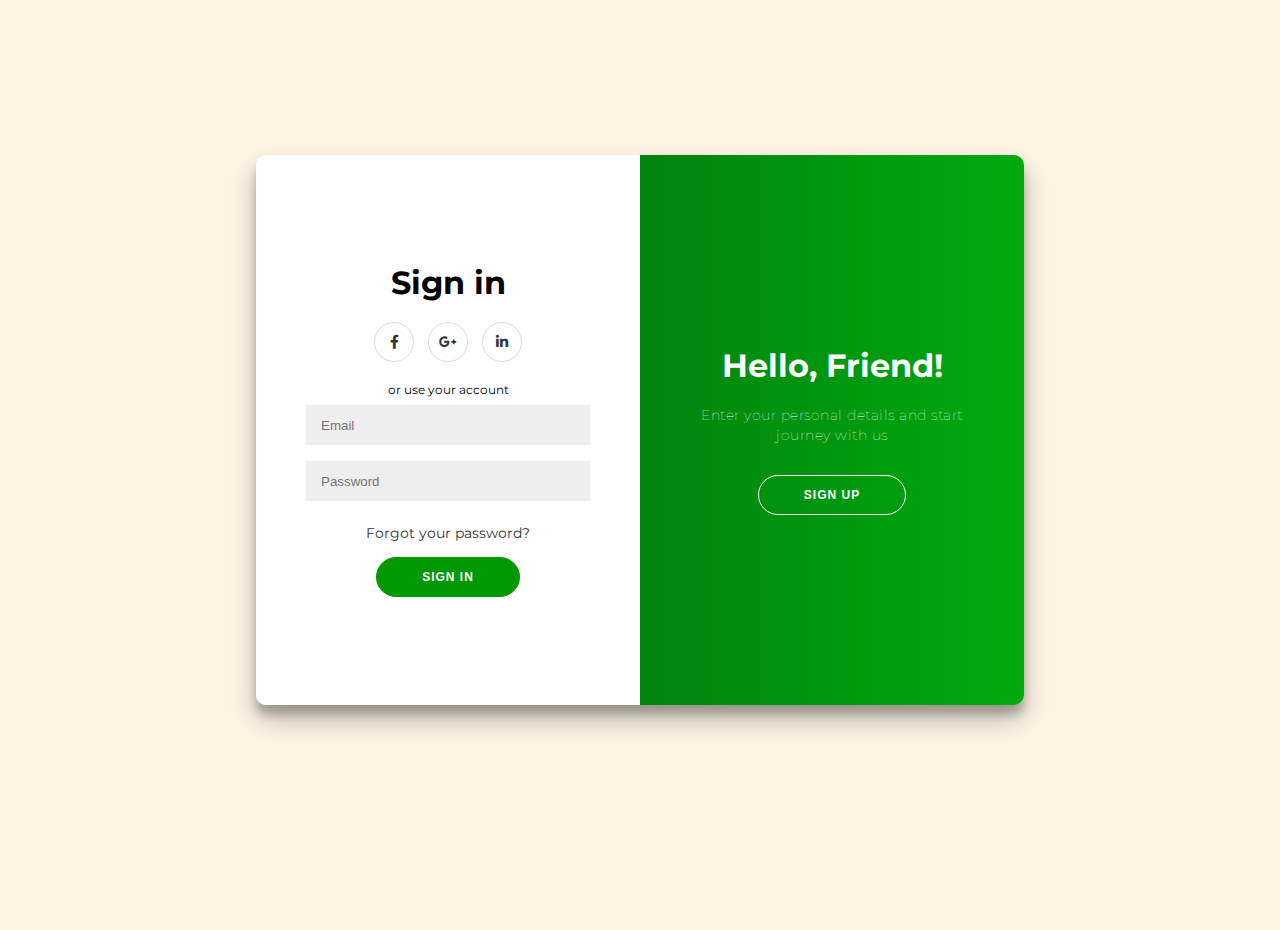
<file: Patient Login-Signup.html>
<!DOCTYPE html>
<html lang="en">

<head>
	<meta charset="UTF-8">
	<title>CareAllocator - Login or SignUp</title>
	<link rel='stylesheet' href='https://cdnjs.cloudflare.com/ajax/libs/font-awesome/5.14.0/css/all.min.css'>
	<link rel="stylesheet" href="./style.css">


</head>

<body>
	<!-- partial:index.partial.html -->
	<div class="container" id="container">
		<div class="form-container sign-up-container">
			<form action="connect.php" method="post">
				<h1>Create Account</h1>
				<div class="social-container">
					<a href="#" class="social"><i class="fab fa-facebook-f"></i></a>
					<a href="#" class="social"><i class="fab fa-google-plus-g"></i></a>
					<a href="#" class="social"><i class="fab fa-linkedin-in"></i></a>
				</div>
				<span>or use your email for registration</span>
				<div class="sign-up-text">
					<input type="text" placeholder="Name" name="name" />
					<input type="email" placeholder="Email" name="email" />
					<input type="password" placeholder="Password" name="password" />
					<input class="date" type="date" placeholder="Date of Birth" name="dateofbirth" />
					<!-- Add Date of Birth field -->
					<select class="gender" name="gender">
						<option value="male">Male</option>
						<option value="female">Female</option>
						<option value="other">Other</option>
					</select>

					<input type="tel" placeholder="Mobile Number" name="MobileNumber" />
					<!-- Add Mobile Number field -->
					<input type="text" placeholder="Address" name="Address" /> <!-- Add Address field -->
				</div>
				<button>Sign Up</button>
			</form>
		</div>

		<div class="form-container sign-in-container">
			<form action="#">
				<h1>Sign in</h1>
				<div class="social-container">
					<a href="#" class="social"><i class="fab fa-facebook-f"></i></a>
					<a href="#" class="social"><i class="fab fa-google-plus-g"></i></a>
					<a href="#" class="social"><i class="fab fa-linkedin-in"></i></a>
				</div>
				<span>or use your account</span>
				<div class="sign-in-text">
					<input type="email" placeholder="Email" />
					<input type="password" placeholder="Password" />
				</div>
				<a href="#">Forgot your password?</a>
				<button>Sign In</button>
			</form>
		</div>
		<div class="overlay-container">
			<div class="overlay">
				<div class="overlay-panel overlay-left">
					<h1>Welcome Back!</h1>
					<p>To keep connected with us please login with your personal info</p>
					<button class="ghost" id="signIn">Sign In</button>
				</div>
				<div class="overlay-panel overlay-right">
					<h1>Hello, Friend!</h1>
					<p>Enter your personal details and start journey with us</p>
					<button class="ghost" id="signUp">Sign Up</button>
				</div>
			</div>
		</div>
	</div>

	<!-- partial -->
	<script src="./Patient Login-Signup.js"></script>

</body>

</html>
</file>
<file: style.css>
@import url('https://fonts.googleapis.com/css?family=Montserrat:400,800');

* {
	box-sizing: border-box;
}

body {
	background: rgb(254, 245, 231);
	display: flex;
	justify-content: center;
	align-items: center;
	flex-direction: column;
	font-family: 'Montserrat', sans-serif;
	height: 100vh;
	margin: -20px 0 50px;
}

h1 {
	font-weight: bold;
	margin: 0;
}

h2 {
	text-align: center;
}

p {
	font-size: 14px;
	font-weight: 100;
	line-height: 20px;
	letter-spacing: 0.5px;
	margin: 20px 0 30px;
}

span {
	font-size: 12px;
}

a {
	color: #333;
	font-size: 14px;
	text-decoration: none;
	margin: 15px 0;
}

button {
	border-radius: 20px;
	border: 1px solid rgb(0, 152, 0);
	background-color: rgb(0, 152, 0);
	color: #FFFFFF;
	font-size: 12px;
	font-weight: bold;
	padding: 12px 45px;
	letter-spacing: 1px;
	text-transform: uppercase;
	transition: transform 80ms ease-in;
}

button:active {
	transform: scale(0.95);
}

button:focus {
	outline: none;
}

button.ghost {
	background-color: transparent;
	border-color: #FFFFFF;
}

form {
	background-color: #FFFFFF;
	display: flex;
	align-items: center;
	justify-content: center;
	flex-direction: column;
	padding: 0 50px;
	height: 100%;
	text-align: center;
}

.sign-up-text input {
	background-color: #eee;
	border: none;
	padding: 12px 15px;
	margin: 8px 0;
	width: 100%;
	height: 30px;
}
.sign-in-text input {
	background-color: #eee;
	border: none;
	padding: 12px 15px;
	margin: 8px 0;
	width: 100%;
	height: 40px;
}
.date {
	width: 100%;
	height: 30px;
}
.gender{
	font-size: 14px;
	background-color: #eeeeee;
	border-width: 0px;
	padding-left: 10px;
	text-align: left;
	width: 100%;
	height: 30px;
}
.container {
	background-color: #fff;
	border-radius: 10px;
  	box-shadow: 0 14px 28px rgba(0,0,0,0.25), 
			0 10px 10px rgba(0,0,0,0.22);
	position: relative;
	overflow: hidden;
	width: 768px;
	max-width: 100%;
	min-height: 550px;
}

.form-container {
	position: absolute;
	top: 0;
	height: 100%;
	transition: all 0.6s ease-in-out;
}

.sign-in-container {
	left: 0;
	width: 50%;
	z-index: 2;
}

.container.right-panel-active .sign-in-container {
	transform: translateX(100%);
}

.sign-up-container {
	left: 0;
	width: 50%;
	opacity: 0;
	z-index: 1;
}

.container.right-panel-active .sign-up-container {
	transform: translateX(100%);
	opacity: 1;
	z-index: 5;
	animation: show 0.6s;
}

@keyframes show {
	0%, 49.99% {
		opacity: 0;
		z-index: 1;
	}
	
	50%, 100% {
		opacity: 1;
		z-index: 5;
	}
}

.overlay-container {
	position: absolute;
	top: 0;
	left: 50%;
	width: 50%;
	height: 100%;
	overflow: hidden;
	transition: transform 0.6s ease-in-out;
	z-index: 100;
}

.container.right-panel-active .overlay-container{
	transform: translateX(-100%);
}

.overlay {
	background: rgb(0, 170, 16);
	background: -webkit-linear-gradient(to right, rgb(0, 94, 9), rgb(0, 170, 16));
	background: linear-gradient(to right, rgb(0, 94, 9), rgb(0, 170, 16));
	background-repeat: no-repeat;
	background-size: cover;
	background-position: 0 0;
	color: #FFFFFF;
	position: relative;
	left: -100%;
	height: 100%;
	width: 200%;
  	transform: translateX(0);
	transition: transform 0.6s ease-in-out;
}

.container.right-panel-active .overlay {
  	transform: translateX(50%);
}

.overlay-panel {
	position: absolute;
	display: flex;
	align-items: center;
	justify-content: center;
	flex-direction: column;
	padding: 0 40px;
	text-align: center;
	top: 0;
	height: 100%;
	width: 50%;
	transform: translateX(0);
	transition: transform 0.6s ease-in-out;
}

.overlay-left {
	transform: translateX(-20%);
}

.container.right-panel-active .overlay-left {
	transform: translateX(0);
}

.overlay-right {
	right: 0;
	transform: translateX(0);
}

.container.right-panel-active .overlay-right {
	transform: translateX(20%);
}

.social-container {
	margin: 20px 0;
}

.social-container a {
	border: 1px solid #DDDDDD;
	border-radius: 50%;
	display: inline-flex;
	justify-content: center;
	align-items: center;
	margin: 0 5px;
	height: 40px;
	width: 40px;
}
</file>
